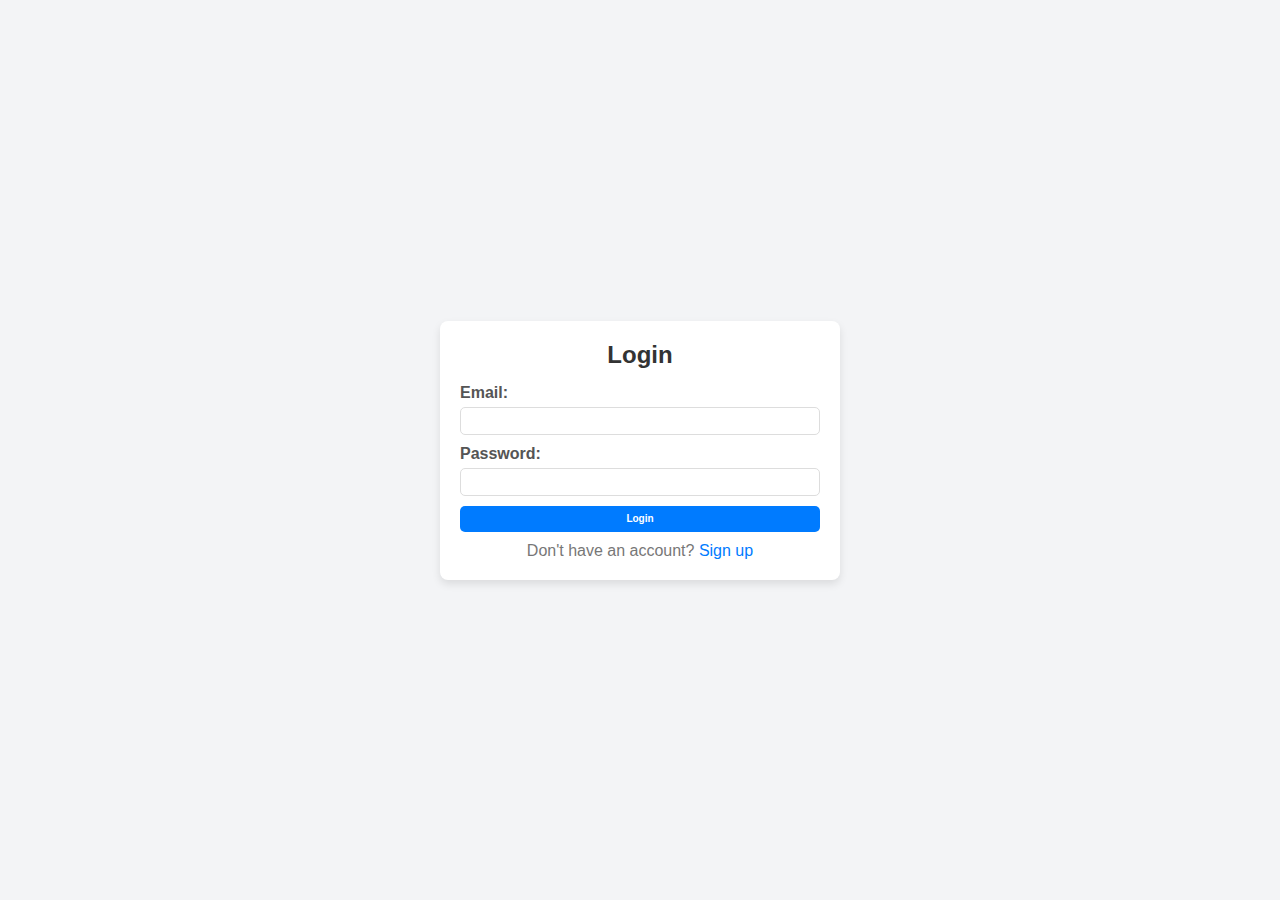
<file: about.html>
<!DOCTYPE html>
<html lang="en">
<head>
    <meta charset="UTF-8">
    <meta name="viewport" content="width=device-width, initial-scale=1.0">
    <title>About Us</title>
    <link rel="stylesheet" href="styles.css">
    <link
      href="https://unpkg.com/boxicons@2.0.7/css/boxicons.min.css"
      rel="stylesheet"/>
      <link rel="preconnect" href="https://fonts.googleapis.com">
<link rel="preconnect" href="https://fonts.gstatic.com" crossorigin>
<link href="https://fonts.googleapis.com/css2?family=Inter:ital,opsz,wght@0,14..32,100..900;1,14..32,100..900&family=New+Amsterdam&family=Roboto:ital,wght@0,100;0,300;0,400;0,500;0,700;0,900;1,100;1,300;1,400;1,500;1,700;1,900&display=swap" rel="stylesheet">
</head>
<body>
    
    <header class="header" id="header">
        <div class="navigation">
          <div class="nav-center container d-flex">
          <a href="index.html" class="logo"><h1>KAT</h1></a>
  
            <ul class="nav-list d-flex">
              <li class="nav-item">
                <a href="index.html" class="nav-link">Home</a>
              </li>
              <li class="nav-item">
                <a href="products.html" class="nav-link">Products</a>
              </li>
              <li class="nav-item">
                <a href="about.html" class="nav-link">About</a>
              </li>
              <li class="nav-item">
                <a href="contact.html" class="nav-link">Contact</a>
              </li>
            </ul>
  
            <div class="icons d-flex">
              <div class="icon">
                <i class="bx bx-search"></i>
              </div>
              <a href="cart.html" class="icon">
                <i class="bx bx-cart"></i>
                <span class="d-flex" id="cart-count">0</span>
              </a>
              <a href="" class="icon" id="logoutButton">
                <i class='bx bx-log-out'></i>
              </a>
            </div>
  
          </div>
        </div>
  
      
      </header>
  
  
    <main>
      <div class="background"></div>
      <div class="content-section">
                    <div class="title">
                        <p  class="about-us">About us</p>
                    </div>
                    <div class="content">
                        <p class="member">Group II</p>
                        <p class="member-name">Kyawkoko Htet(3katha-4) </p>
                        <p class="member-name">Arkar Phyo(3katha-2)</p>
                        <p class="member-name">Thant Zin Oo(3katha-3)</p>
                       
                        <p class="paragraph">This is our presentation project for Web-based System Development.
                            Our project is about selling Football Jerseys.We created this project using HTML,CSS and JavaScript.
                        </p>
                        <h3>Contact Us</h3>
                        <a class="gmail" href="https://mail.google.com/mail/u/0/?hl=en-GB#inbox">poolethantzin@gmail.com</a>
                        
                        
                       
                        
                    </div>
                </div>
          
       
        
        

     </main>
    
     <footer class="footer">
        <div class="row">
          <div class="col d-flex">
            <h4>INFORMATION</h4>
            <a href="">About us</a>
            <a href="">Contact Us</a>
            <a href="">Term & Conditions</a>
            <a href="">Shipping Guide</a>
          </div>
          <div class="col d-flex">
            <h4>USEFUL LINK</h4>
            <a href="">Online Store</a>
            <a href="">Customer Services</a>
            <a href="">Promotion</a>
            <a href="">Top Brands</a>
          </div>
          <div class="col d-flex">
            <span><i class='bx bxl-facebook-square'></i></span>
            <span><i class='bx bxl-instagram-alt' ></i></span>
            <span><i class='bx bxl-github' ></i></span>
            <span><i class='bx bxl-twitter' ></i></span>
            <span><i class='bx bxl-pinterest' ></i></span>
          </div>
        </div>
      </footer>
    <script src="script.js"></script>
</body>

</html>
</file>
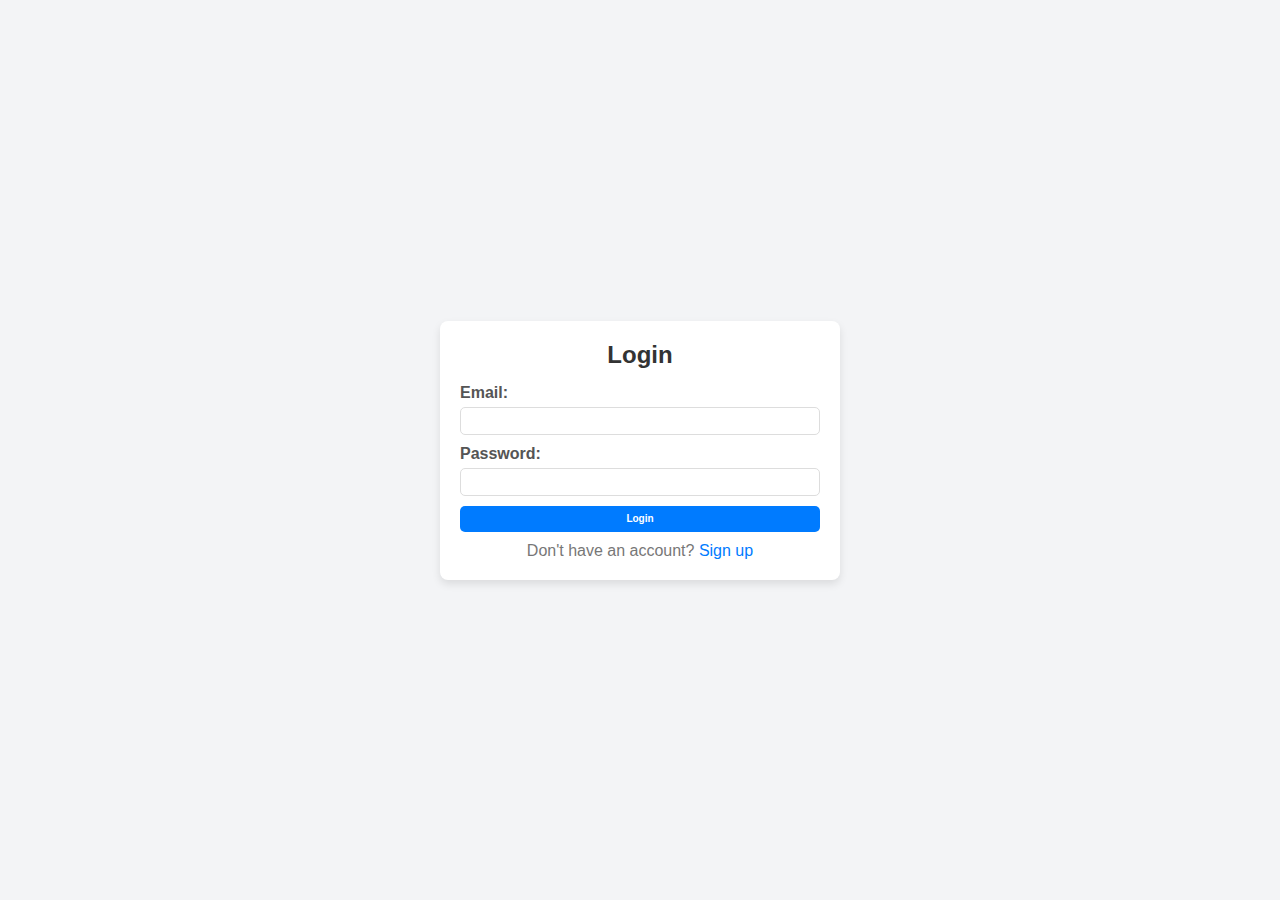
<file: cart.html>
<!DOCTYPE html>
<html lang="en">
<head>
    <meta charset="UTF-8">
    <meta name="viewport" content="width=device-width, initial-scale=1.0">
    <title>Products</title>
    <link rel="stylesheet" href="styles.css">
    <link rel="preconnect" href="https://fonts.googleapis.com">
<link rel="preconnect" href="https://fonts.gstatic.com" crossorigin>
<link href="https://fonts.googleapis.com/css2?family=Inter:ital,opsz,wght@0,14..32,100..900;1,14..32,100..900&family=New+Amsterdam&family=Roboto:ital,wght@0,100;0,300;0,400;0,500;0,700;0,900;1,100;1,300;1,400;1,500;1,700;1,900&display=swap" rel="stylesheet">
</head>
<body>
   
    <script src="script.js"></script>
</body>
</html>


<!DOCTYPE html>
<html lang="en">
  <head>
    <meta charset="UTF-8" />
    <meta http-equiv="X-UA-Compatible" content="IE=edge" />
    <meta name="viewport" content="width=device-width, initial-scale=1.0" />
  
    <!-- Boxicons -->
    <link
      href="https://unpkg.com/boxicons@2.0.7/css/boxicons.min.css"
      rel="stylesheet"
    />
    <link rel="stylesheet" href="styles.css" />
    <title>ecommerce Website</title>
  </head>
  <body>
    
    <!-- Header -->
    <header class="product-header">
      <div class="navigation">
        <div class="nav-center container d-flex">
        <a href="index.html" class="logo"><h1>KAT</h1></a>

          <ul class="nav-list d-flex">
            <li class="nav-item">
              <a href="index.html" class="nav-link">Home</a>
            </li>
            <li class="nav-item">
              <a href="products.html" class="nav-link">Products</a>
            </li>
            <li class="nav-item">
              <a href="about.html" class="nav-link">About</a>
            </li>
            <li class="nav-item">
              <a href="contact.html" class="nav-link">Contact</a>
            </li>
          </ul>

          <div class="icons d-flex">
            <div class="icon">
              <i class="bx bx-search"></i>
            </div>
            <a href="cart.html" class="icon">
              <i class="bx bx-cart"></i>
              <span class="d-flex" id="cart-count">0</span>
            </a>
            <a href="" class="icon" id="logoutButton">
              <i class='bx bx-log-out'></i>
            </a>
          </div>

        </div>
      </div>
    </header>

    <main>
      <div class="container cart">
        <table>
          <tr class="titles">
            <th>Product</th>
            <th>Discount</th>
            <th>Quantity</th>
            <th>Subtotal</th>
          </tr>
          <tr class="items">
            <td id="cart-items">
          
            </td>
            <td id="card-discounts">
              
            </td>
            <td id="card-quantities">
                         
            </td>
            <td id="subtotal">
              
            </td>
          </tr>
        </table>
        <div id="total-price"></div>
        <button id="checkout-btn">Purchase</button>
      </div>

    </main>

    <!-- Footer -->
    <footer class="footer">
      <div class="row">
        <div class="col d-flex">
          <h4>INFORMATION</h4>
          <a href="">About us</a>
          <a href="">Contact Us</a>
          <a href="">Term & Conditions</a>
          <a href="">Shipping Guide</a>
        </div>
        <div class="col d-flex">
          <h4>USEFUL LINK</h4>
          <a href="">Online Store</a>
          <a href="">Customer Services</a>
          <a href="">Promotion</a>
          <a href="">Top Brands</a>
        </div>
        <div class="col d-flex">
          <span><i class='bx bxl-facebook-square'></i></span>
          <span><i class='bx bxl-instagram-alt' ></i></span>
          <span><i class='bx bxl-github' ></i></span>
          <span><i class='bx bxl-twitter' ></i></span>
          <span><i class='bx bxl-pinterest' ></i></span>
        </div>
      </div>
    </footer>

  </body>
  <script src="script.js"></script>
  <!-- <script src="https://cdnjs.cloudflare.com/ajax/libs/Glide.js/3.4.1/glide.min.js"></script>? -->
</html>
</file>
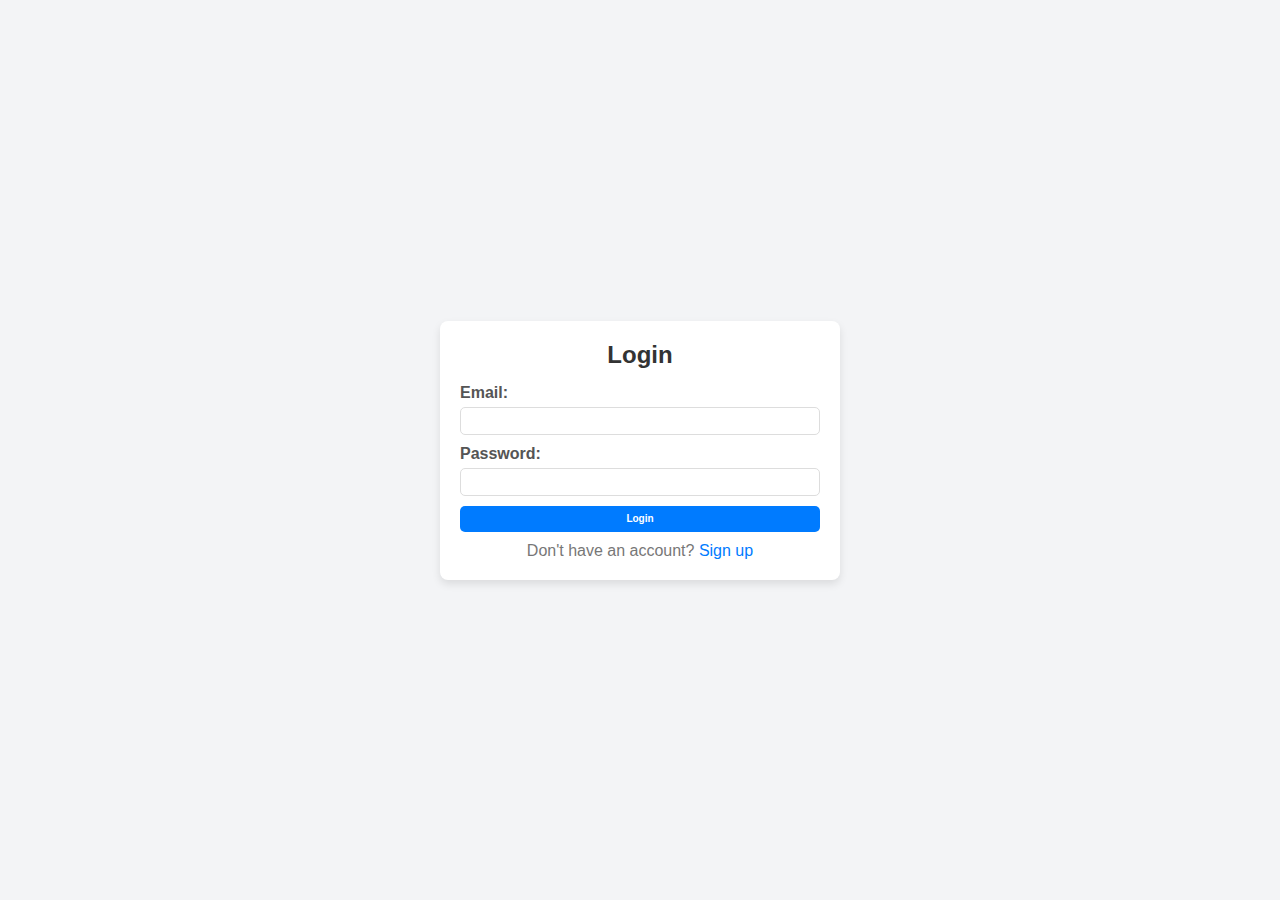
<file: contact.html>
<!DOCTYPE html>
<html lang="en">
<head>
    <meta charset="UTF-8">
    <meta name="viewport" content="width=device-width, initial-scale=1.0">
    <title>Contact Us</title>
    <link rel="stylesheet" href="styles.css">
    <link
      href="https://unpkg.com/boxicons@2.0.7/css/boxicons.min.css"
      rel="stylesheet"
    />
</head>
<body>
  <header class="header" id="header">
    <div class="navigation">
      <div class="nav-center container d-flex">
      <a href="index.html" class="logo"><h1>KAT</h1></a>

        <ul class="nav-list d-flex">
          <li class="nav-item">
            <a href="index.html" class="nav-link">Home</a>
          </li>
          <li class="nav-item">
            <a href="products.html" class="nav-link">Products</a>
          </li>
          <li class="nav-item">
            <a href="about.html" class="nav-link">About</a>
          </li>
          <li class="nav-item">
            <a href="contact.html" class="nav-link">Contact</a>
          </li>
        </ul>

        <div class="icons d-flex">
          <div class="icon">
            <i class="bx bx-search"></i>
          </div>
          <a href="cart.html" class="icon">
            <i class="bx bx-cart"></i>
            <span class="d-flex" id="cart-count">0</span>
          </a>
          <a href="" class="icon" id="logoutButton">
            <i class='bx bx-log-out'></i>
          </a>
        </div>

      </div>
    </div>

 
  </div>
  </header>

    <main>
        <h1>Contact Us</h1>
        <p>Feel free to reach out to us via email or phone.</p>
    </main>
    <script src="script.js"></script>
</body>
</html>
</file>
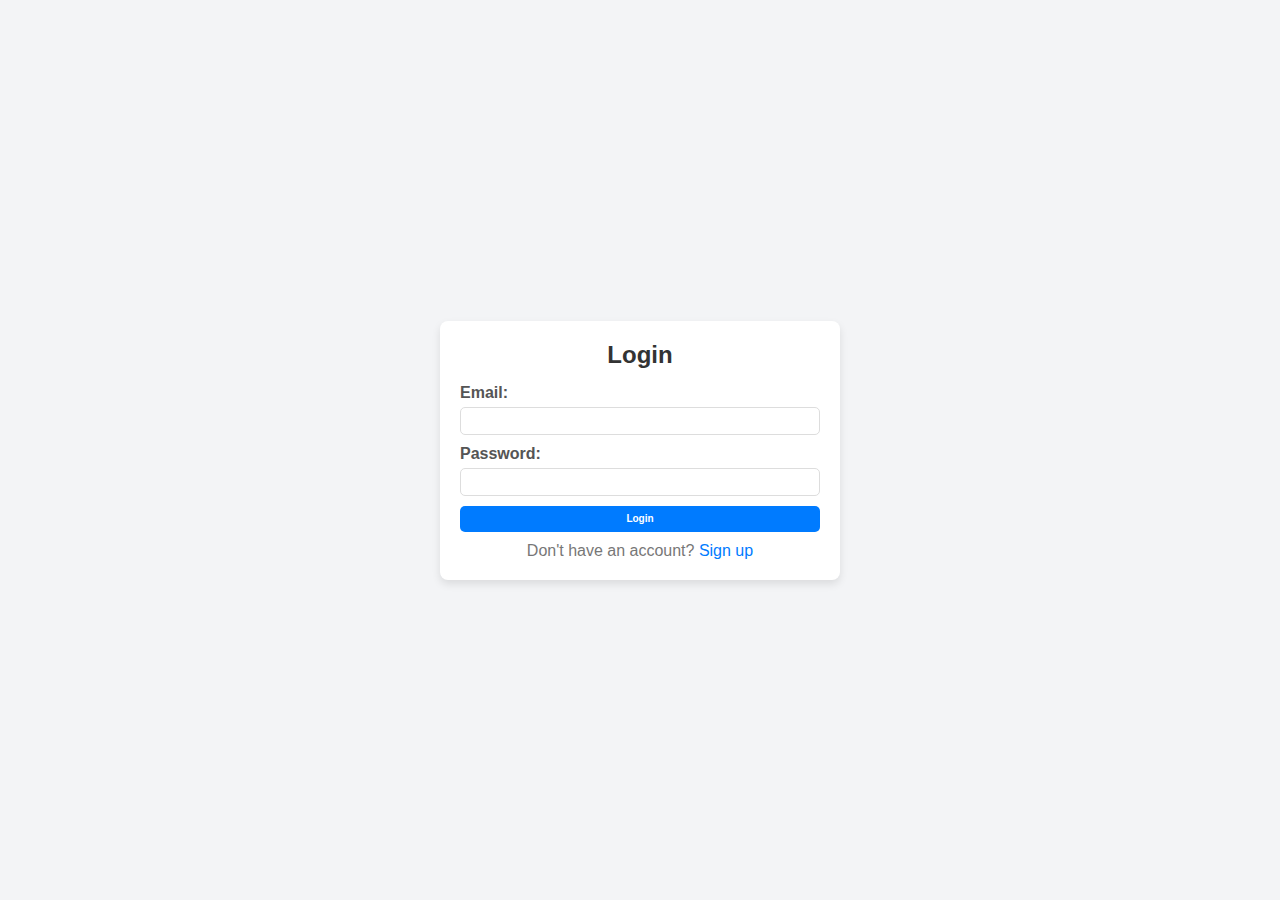
<file: login.html>
<!-- login.html -->
<!DOCTYPE html>
<html lang="en">
<head>
    <meta charset="UTF-8">
    <meta name="viewport" content="width=device-width, initial-scale=1.0">
    <title>Login</title>
    <link rel="stylesheet" href="styles.css">
</head>
<body class="login-body">
    <div class="login-container">
        <h2>Login</h2>
        <form id="loginForm">
            <label for="email">Email:</label>
            <input type="email" id="email" name="email" required>
            <label for="password">Password:</label>
            <input type="password" id="password" name="password" required>
            <button type="submit">Login</button>
        </form>
        <p>Don't have an account? <a href="signup.html">Sign up</a></p>
    </div>
    <script src="login.js"></script>
    <!-- <script src="script.js"></script> -->
</body>
</html>
</file>
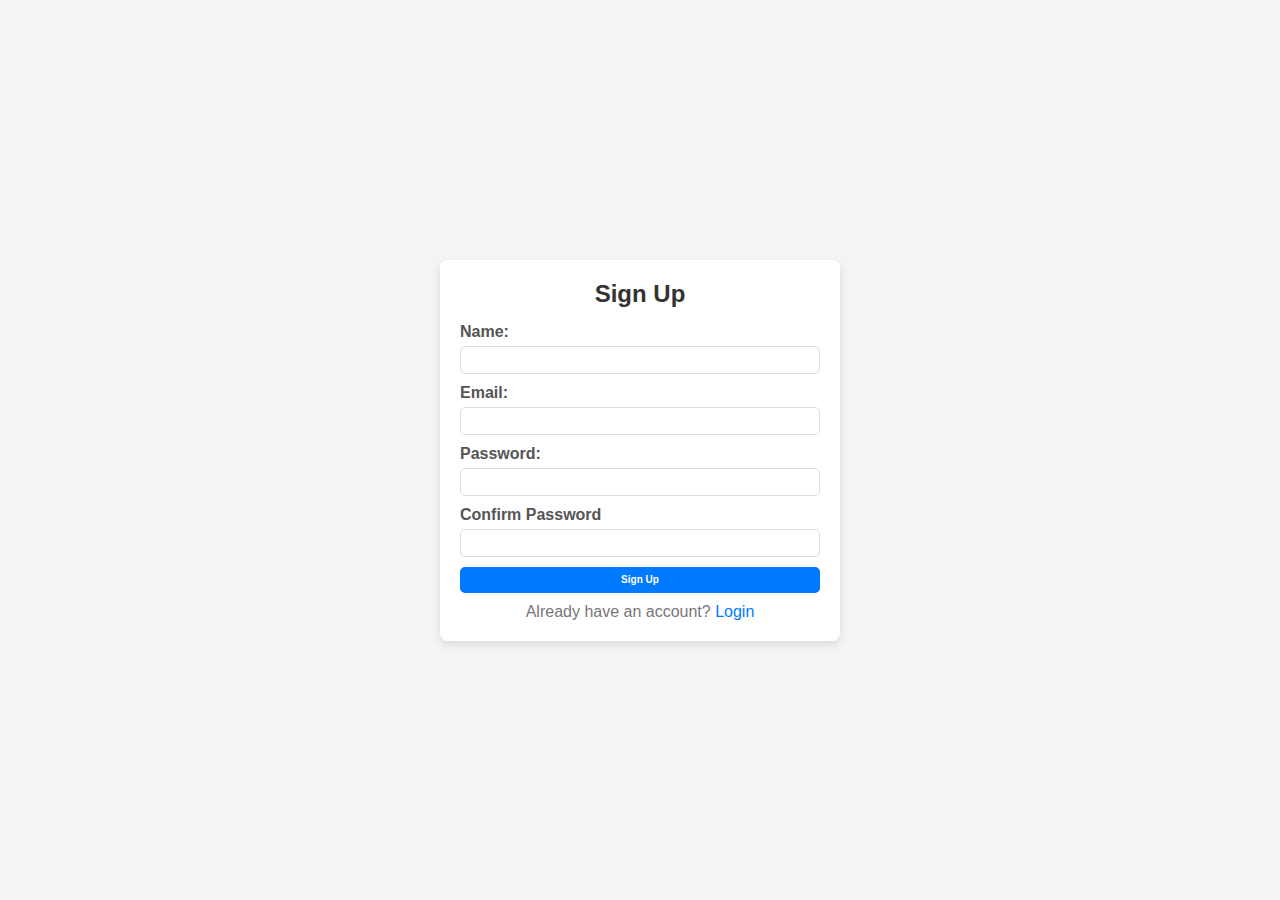
<file: signup.html>
<!-- signup.html -->
<!DOCTYPE html>
<html lang="en">
<head>
    <meta charset="UTF-8">
    <meta name="viewport" content="width=device-width, initial-scale=1.0">
    <title>Sign Up</title>
    <link rel="stylesheet" href="styles.css">
</head>
<body class="signup-body">
    <div class="signup-container">
        <h2>Sign Up</h2>
        <form id="signupForm">
            <label for="name">Name:</label>
            <input type="text" id="name" name="name" required>
            <label for="email">Email:</label>
            <input type="email" id="email" name="email" required>
            <label for="password">Password:</label>
            <input type="password" id="password" name="password" required>
            <label for="confirmPassword">Confirm Password</label>
            <input type="password" id="confirmPassword" name="confirmPassword" required>
            <button type="submit">Sign Up</button>
        </form>
        <p>Already have an account? <a href="login.html">Login</a></p>
    </div>
    <script src="signup.js"></script>
</body>
</html>
</file>
<file: styles.css>
/* Fonts */
@import url('https://fonts.googleapis.com/css2?family=Roboto:wght@100;300;400;500;700&display=swap');

/* Color Variables */
:root {
  --white: #fff;
  --black: #222;
  --green: #6cbe02;
  --grey1: #f0f0f0;
  --grey2: #e9d7d3;
}

/* Basic Reset */
*,
*::before,
*::after {
  margin: 0;
  padding: 0;
  box-sizing: inherit;
}

html {
  box-sizing: border-box;
  font-size: 62.5%;
}

body {
  font-family: "Roboto", sans-serif;
  font-size: 1.6rem;
  background-color: var(--white);
  color: var(--black);
  font-weight: 400;
  font-style: normal;
}

a {
  text-decoration: none;
  color: var(--black);
}

li {
  list-style: none;
}

.container {
  max-width: 114rem;
  margin: 0 auto;
  padding: 0 3rem;
}

.d-flex {
  display: flex;
  align-items: center;
 
}

/* 
=================
Header
=================
*/

.header {
  position: relative;
  /* min-height: 100vh; */
  /* overflow-x: hidden; */
}


/* .product-header {
  position: relative;
  overflow-x: hidden;
} */

/* 
=================
Navigation
=================
*/
.navigation {
 position: fixed;
  top: 0;
  left: 0;
  right: 0;
  height:6rem;
  line-height: 6rem;
  background-color:white;
   border-bottom-color: rgb(218, 212, 212);
  border-bottom-style: solid;
  border-bottom-width: 1px;
  margin-bottom: 60px;
  z-index: 2;  



 
}
.center{
  
 padding-top: 50px;
 
}
.new{
  font-size: 20px;
}


.nav-center {
  justify-content: space-between;
}

.nav-list .icons {
  display: none;
}

.nav-center .nav-item:not(:last-child) {
  margin-right: 0.5rem;
}

.nav-center .nav-link {
  font-size: 1.8rem;
  padding: 1rem;
}

.nav-center .nav-link:hover {
  color: var(--green);
}

/* Icons */

.icon {
  cursor: pointer;
  font-size: 2.5rem;
  padding: 0 1rem;
  color: #555;
  position: relative;
}

.icon:not(:last-child) {
  margin-right: 0.5rem;
}

.icon span {
  position: absolute;
  top: 3px;
  right: -3px;
  background-color: var(--green);
  color: var(--white);
  border-radius: 50%;
  font-size: 1.3rem;
  height: 2rem;
  width: 2rem;
  justify-content: center;
}

/* 
=================
Hero Area
=================
*/

.hero {
  background-color: var(--grey2);
  position: relative;
  height: calc(100vh - 6rem);
  margin: 0 4rem;
  overflow: hidden;
  padding-top: 80px;
}

.hero .center {
  display: flex;
  align-items: center;
  justify-content: space-between;
  /* position: relative; */
  height: 100%;
  padding-top: 3rem;
}

.hero .center .left {
  position: absolute;
  top: 35%;
  left: 5rem;

}

.hero .center .left h1 {
  font-size: 5rem;
  margin: 1rem 0;
}

.hero .center .left p {
  font-size: 1.6rem;
  margin-bottom: 1rem;
}

.hero .center .left .hero-btn, .products-btn {
  display: inline-block;
  padding: 1rem 3rem;
  font-size: 1.6rem;
  margin-top: 1rem;
  background-color: var(--green);
  color: white;
  border: none;
  border-radius: 20px;
  cursor: pointer;
}
.hero:hover .center:hover .left:hover .hero-btn:hover, .products-btn:hover{
  opacity: 0.8;
  transition: 0.15s;

}

.hero .center .right {
  height: 100%;
  position: relative;
  text-align: center;
}

.hero .center .right img {
  position: absolute;
  width: 50rem;
  left: 70rem;
}

.center .center .right img.img1 {
  width: 85%;
}


/* Category Section */
.section {
  padding: 10rem 0 5rem 0;
  overflow: hidden;
}
/* .banner{
  background-image: url(images/raphinha.jpg);
} */


/* New Arrivals */
.title {
  text-align: center;
  margin-bottom: 5rem;
}

.title h1 {
  font-size: 3rem;
  text-transform: uppercase;
  margin-bottom: 1rem;
  font-weight: 500;
}

#product-center, #product-featured, #products {
  display: flex;
  /* flex-direction: column; */
  align-items: center;
  justify-content:center;
  flex-wrap: wrap;
  max-width: 120rem;
  margin: 0 auto;
  padding: 0 2rem;
}

.item-card, .product {
  position: relative;
  width: 30rem;
  margin: 0 auto;
  margin-bottom: 3rem;
  border: 2px solid var(--green);
  border-radius: 2rem;
  padding-top: 1rem;
}

.product-thumb img {
  width: 100%;
  height: 31rem;
  object-fit: cover;
  border-radius: 2rem;
  /* transition: all 500ms linear; */
}

.product-info {
  padding: 1rem;
  text-align: center;
}

.product-info span {
  display: inline-block;
  font-size: 1.2rem;
  color: #666;
  margin-bottom: 1rem;
}

/* .item-card:hover .product-thumb img {
  transform: scale(1.1);
} */

.item-card .add-to-cart {
  display: inline-block;
  padding: 1rem 3rem;
  font-size: 1.6rem;
  margin-top: 1rem;
  background-color: var(--green);
  color: white;
  border: none;
  border-radius: 20px;
  cursor: pointer;
}
.item-card:hover .add-to-cart:hover{
  opacity:0.8 ;
}

.disabled {
  display: inline-block;
  padding: 1rem 3rem;
  font-size: 1.6rem;
  margin-top: 1rem;
  background-color: var(--black);
  color: white;
}

#product-center .disabled {
  display: inline-block;
  padding: 1rem 3rem;
  font-size: 1.6rem;
  margin-top: 1rem;
  background-color: var(--black);
  color: white;
}

#product-featured .disabled {
  display: inline-block;
  padding: 1rem 3rem;
  font-size: 1.6rem;
  margin-top: 1rem;
  background-color: var(--black);
  color: white;
}

.product-info .discount {
  position: absolute;
  top: -1rem;
  left: -2rem;
  background-color: rgb(204, 25, 25);
  padding: 0.5rem 1rem;
  color: var(--white);
  border-radius: 2rem;
  font-size: 1.5rem;
}
/* .remove{

} */

.product-info .popular {
  position: absolute;
  top: -1rem;
  left: -2rem;
  background-color: rgb(66, 46, 243);
  padding: 0.5rem 1rem;
  color: var(--white);
  border-radius: 2rem;
  font-size: 1.5rem;
}


/* Banner */

.banner {
  position: relative;
  background-color: var(--grey2);
  padding: 15rem 10%;
}

.banner .right img {
  position: absolute;
  bottom: 12%;
  right: 10%;
  width: 65rem;
}

.banner .trend,
.banner p {
  display: block;
  font-size: 2rem;
  font-weight: 300;
  margin-bottom: 1.5rem;
}

.banner h1 {
  font-size: 5.4rem;
  color: var(--black);
  margin-bottom: 1.5rem;
}

.banner .btn {
  display: inline-block;
  margin-top: 2rem;
}



/* Contact */
.contact {
  background-color: var(--black);
  color: var(--white);
  padding: 10rem 20rem;
}

.contact .row {
  display: grid;
  grid-template-columns: 1fr 1fr;
  align-items: center;
}

.contact .row .col h2 {
  margin-bottom: 1.5rem;
}

.contact .row .col p {
  width: 70%;
  margin-bottom: 2rem;
}

.btn-1 {
  background-color: var(--green);
  color: var(--white);
  display: inline-block;
  border-radius:  1rem;;
  padding: 1rem 2rem;
}


.contact form div {
  position: relative;
  width: 80%;
  margin: 0 auto;
}

.contact form input {
  font-family: 'Roboto', sans-serif;
  text-indent: 2rem;
  width: 100%;
  border-radius: 1rem;
  padding: 1.5rem 0;
  outline: none;
  border: none;
}

.contact form a {
  position: absolute;
  top: 0;
  right: 0;
  background-color: var(--green);
  color: white;
  margin: 0.1rem;
  padding: 1rem 3rem;
  border-radius: 1rem;
}

/* Footer */
.footer {
  padding: 7rem 1rem;
  background-color: var(--green);
  position: absolute;
  right: 0;
  left: 0;
}

footer .row {
  display: grid;
  grid-template-columns: 1fr 1fr 1fr;
  max-width: 99.6rem;
  margin: 0 auto;
}

.footer .col {
  flex-direction: column;
  color: var(--white);
  align-items: flex-start;
}

.footer .col:last-child {
  flex-direction: row;
  justify-content: center;
}

.footer .col:last-child span {
  font-size: 2.5rem;
  margin-right: 0.5rem;
  color: var(--white);
}

.footer .col a {
  color: var(--white);
  font-size: 1.5rem;
  padding: 0.5rem;
  font-weight: 300;
}

.footer .col h4 {
  margin-bottom: 1rem;
}

/* All Products */
.section .top {
  display: flex;
  align-items: center;
  justify-content: space-between;
  margin-bottom: 4rem;
}

.all-products .top form select {
  font-family: 'Poppins', sans-serif;
  width: 20rem;
  padding: 1rem;
  border: 1px solid #ccc;
  appearance: none;
  outline: none;
}

form {
  position: relative;
  z-index: 1;
}

form span {
  position: absolute;
  top: 50%;
  right: 1rem;
  transform: translateY(-50%);
  font-size: 2rem;
  z-index: 0;
}

/* Pagination */
.pagination {
  display: flex;
  align-items: center;
  padding: 3rem 0 5rem 0;
}

.pagination span {
  display: inline-block;
  padding: 1rem 1.5rem;
  border: 1px solid var(--green);
  font-size: 1.8rem;
  margin-bottom: 2rem;
  cursor: pointer;
  transition: all 300ms ease-in-out;
}

.pagination span:hover {
  border: 1px solid var(--green);
  background-color: var(--green);
  color: #fff;
}

/* Cart Items */
.cart {
  margin: 10rem auto;
}

table {
  width: 100%;
  border-collapse: collapse;
  /* text-align: center; */
}

table th {
  border: 1px solid #ddd;
  padding: 8px;
}

td div {
  padding: 1rem 0.5rem;
}

table tr:nth-child(even){background-color: #f2f2f2;}

/* table tr:hover {background-color: #ddd;} */

table th {
  padding-top: 12px;
  padding-bottom: 12px;
  text-align: left;
  background-color: #04AA6D;
  color: white;
}
tr .cart-items {
  margin: 0;
  /* border-bottom: 2px solid #222; */
}

table .items {
  border-bottom: 1px solid #555;
}

td .cart-item {
  /* height: rem; */
  /* border-bottom: 1px solid #222; */
  display: flex;
  flex-wrap: wrap;
  margin: 2rem;
}

.cart-item div {
  padding: 0;
}
.cart-item p{
  margin-bottom: 0.5rem;
}

td .cart-quantity, td .cart-discount, td .cart-subtotal {
  width: 5rem;
  height: 3rem;
  padding: 0.5rem;
  /* margin: 7rem; */
  margin: 8rem 2rem;
}

td .cart-discount {
  margin: 8.2rem 2rem;
}

.cart-quantity {
  height: 120px;
  min-width: 100px;
  display: flex;
  align-items: center;
  justify-content: center;
  background: #FFF;
  /* border-radius: 12px; */
  box-shadow: 0 5px 10px rgba(0,0,0,0.2);
}

.no-discount {
  display: hidden;
}

.cart-quantity button {
  width: 100%;
  border: none;
  background-color: #fff;
  text-align: center;
  font-size: 2rem;
  font-weight: 100;
  cursor: pointer;
  /* user-select: none; */
}

.cart-quantity p {
  font-size: 20px; 
  /* border-right: 2px solid rgba(0,0,0,0.2);
  border-left: 2px solid rgba(0,0,0,0.2); */
  pointer-events: none;
}

td img {
  width: 8rem;
  height: 8rem;
  margin-right: 1rem;
}

#total-price {
  display: flex;
  align-items: flex-end;
  flex-direction: column;
  margin-top: 2rem;
  font-weight: 500;
}

#checkout-btn {
  color: #f0f0f0;
  padding: 7px 12px;
  border: 1px solid #351bde;
  background-color: #351bde;
  float: right;
  font-size: 1.5rem;
  border-radius: 5px;
  margin-top: 2rem;
  /* font-weight: 100; */
  cursor: pointer;
}
#checkout-btn:hover{
  opacity: 0.7;
}
.remove{
  color: #f0f0f0;
  padding: 5px 10px;
  border: 1px solid #d20729;
  background-color: #d20729;
  font-size: 1.5rem;
  border-radius: 5px;
  margin-top: 0.5rem;
  /* font-weight: 100; */
  cursor: pointer;
  }
  .remove:hover{
    opacity: 0.7;
    transition: 0.15s;
}



.total-price table {
  border-top: 3px solid var(--green);
  width: 100%;
  max-width: 35rem;
}

.checkout {
  display: inline-block;
  background-color: var(--green);
  color: white;
  padding: 1rem;
  margin-top: 1rem;
}

@media only screen and (max-width: 567px) {
  .cart-info p {
    display: none;
  }
}

/* Product Details */
.product-detail .details {
  display: grid;
  grid-template-columns: 1fr 1.2fr;
  gap: 7rem;
}

.product-detail .left {
  display: flex;
  flex-direction: column;
}

.product-detail .left .main {
  text-align: center;
  background-color: #f6f2f1;
  margin-bottom: 2rem;
  height: 45rem;
}

.product-detail .left .main img {
  object-fit: cover;
  height: 100%;
  width: 100%;
}

.product-detail .right span {
  display: inline-block;
  font-size: 1.5rem;
  margin-bottom: 1rem;
}

.product-detail .right h1 {
  font-size: 4rem;
  line-height: 1.2;
  margin-bottom: 2rem;
}

.product-detail .right .price {
  font-size: 600;
  font-size: 2rem;
  color: var(--green);
  margin-bottom: 2rem;
}

.product-detail .right div {
  display: inline-block;
  position: relative;
  z-index: -1;
}

.product-detail .right select {
  font-family: 'Poppins', sans-serif;
  width: 20rem;
  padding: 0.7rem;
  border: 1px solid #ccc;
  appearance: none;
  outline: none;
}

.product-detail form {
  margin-bottom: 2rem;
  z-index: 0;
}

.product-detail form span {
  position: absolute;
  top: 50%;
  right: 1rem;
  transform: translateY(-50%);
  font-size: 2rem;
  z-index: 0;
}

.product-detail .form {
  margin-bottom: 3rem;
}

.product-detail .form input {
  padding: 0.8rem;
  text-align: center;
  width: 3.5rem;
  margin-right: 2rem;
}

.product-detail .form .addCart {
  background: var(--green);
  padding: 0.8rem 4rem;
  color: #fff;
  border-radius: 3rem;
}

.product-detail h3 {
  text-transform: uppercase;
  margin-bottom: 2rem;
}

@media only screen and (max-width: 996px) {
  .product-detail .left {
    width: 30rem;
    height: 45rem;
  }

  .product-detail .details {
    gap: 3rem;
  }
}

@media only screen and (max-width: 650px) {
  .product-detail .details {
    grid-template-columns: 1fr;
  }

  .product-detail .right {
    margin-top: 1rem;
  }

  .product-detail .left {
    width: 100%;
    height: 45rem;
  }

  .product-detail .details {
    gap: 3rem;
  }
}

/* Login Form */
.login-form {
  padding: 5rem 0;
  max-width: 50rem;
  margin: 5rem auto;
}

.login-form form {
  display: flex;
  flex-direction: column;
}

.login-form form h1 {
  margin-bottom: 1rem;
}
.login-form form p {
  margin-bottom: 2rem;
}

.login-form form label {
  margin-bottom: 1rem;
}

.login-form form input {
  border: 1px solid #ccc;
  outline: none;
  padding: 1.5rem 0;
  text-indent: 1rem;
  font-size: 1.6rem;
  margin-bottom: 2rem;
  border-radius: 0.5rem;
}

.login-form form input::placeholder {
  font-size: 1.6rem;
  color: #222;
}

.login-form form .buttons {
  margin-top: 1rem;
}

.login-form form button {
  outline: none;
  border: none;
  font-size: 1.6rem;
  padding: 1rem 3rem;
  margin-right: 1.5rem;
  background-color: var(--green);
  color: white;
  cursor: pointer;
}

.login-form form p a {
  color: dodgerblue;
}
.about-us{
  font-weight: bold;
  font-size: 36px;
  font-family: 'roboto' sans-serif;

}
.member{
  font-size: 25px;
  font-family: 'roboto' sans-serif;
}
.member-name{
  font-size: 22px;
  color:white;
  font-family: 'roboto' sans-serif;

}
.gmail{

  font-size: 18px;
  color: rgb(83, 127, 220);
  font-family:'roboto' sans-serif ;
  text-decoration: underline;
}
.paragraph{
  font-size: 20px;
  font-family: 'Jost' sans-serif;
}
.content{
  line-height: 30px;
}
*{
  box-sizing: border-box;
}
 .background{
  padding-top: 80px;
  height: 100%;
  margin: 0;
   height: 100%;
 filter:blur(2px) ;
  background-image: url(images/KAT.jpg);
  background-repeat: no-repeat;
  background-position: center;
  background-size: cover;
 
 
  /* background-color: rgba(20, 20, 20, 0.08); */
  height: 100vh;
}
.content-section{

  background-color: rgb(0,0,0); /* Fallback color */
  background-color: rgba(0,0,0, 0.4);
  border-radius: 25px;
  color: white;
  position: absolute;
  top: 50%;
  left: 50%;
  transform: translate(-50%,-50%);
  z-index: 0.5;
  width: 80%;
  padding: 20px;
  text-align: center;
}

/* Form Styles */

.signup-body, .login-body {
  font-family: 'Arial', sans-serif;
  background-color: #f3f4f6;
  display: flex;
  justify-content: center;
  align-items: center;
  height: 100vh;
  margin: 0;
}

.signup-container, .login-container {
  background-color: #ffffff;
  border-radius: 8px;
  box-shadow: 0 4px 8px rgba(0, 0, 0, 0.1);
  padding: 2rem;
  max-width: 400px;
  width: 100%;
}

.signup-container h2, .login-container h2 {
  text-align: center;
  margin-bottom: 1.5rem;
  color: #333;
}

form {
  display: flex;
  flex-direction: column;
}

label {
  margin-bottom: 0.5rem;
  font-weight: bold;
  color: #555;
}

input {
  padding: 0.75rem;
  margin-bottom: 1rem;
  border-radius: 5px;
  border: 1px solid #ddd;
  font-size: 1rem;
  transition: border 0.3s;
}

input:focus {
  border-color: #007bff;
  outline: none;
}

#signupForm button,#loginForm button {
  padding: 0.75rem;
  background-color: #007bff;
  color: #fff;
  font-size: 1rem;
  font-weight: bold;
  border: none;
  border-radius: 5px;
  cursor: pointer;
  transition: background-color 0.3s;
}

#signupForm button:hover {
  background-color: #0056b3;
}

#loginForm button:hover {
  background-color: #0056b3;
}

.signup-container p, .login-container p {
  text-align: center;
  margin-top: 1rem;
  color: #777;
}

.signup-container a, .login-container a {
  color: #007bff;
  text-decoration: none;
}

.signup-container a:hover {
  text-decoration: underline;
}

.login-container a:hover {
  text-decoration: underline;
}

/* Error message styling */
.error {
    border: 2px solid red;
    background-color: #ffe6e6; /* Light red background to indicate error */
}
</file>
